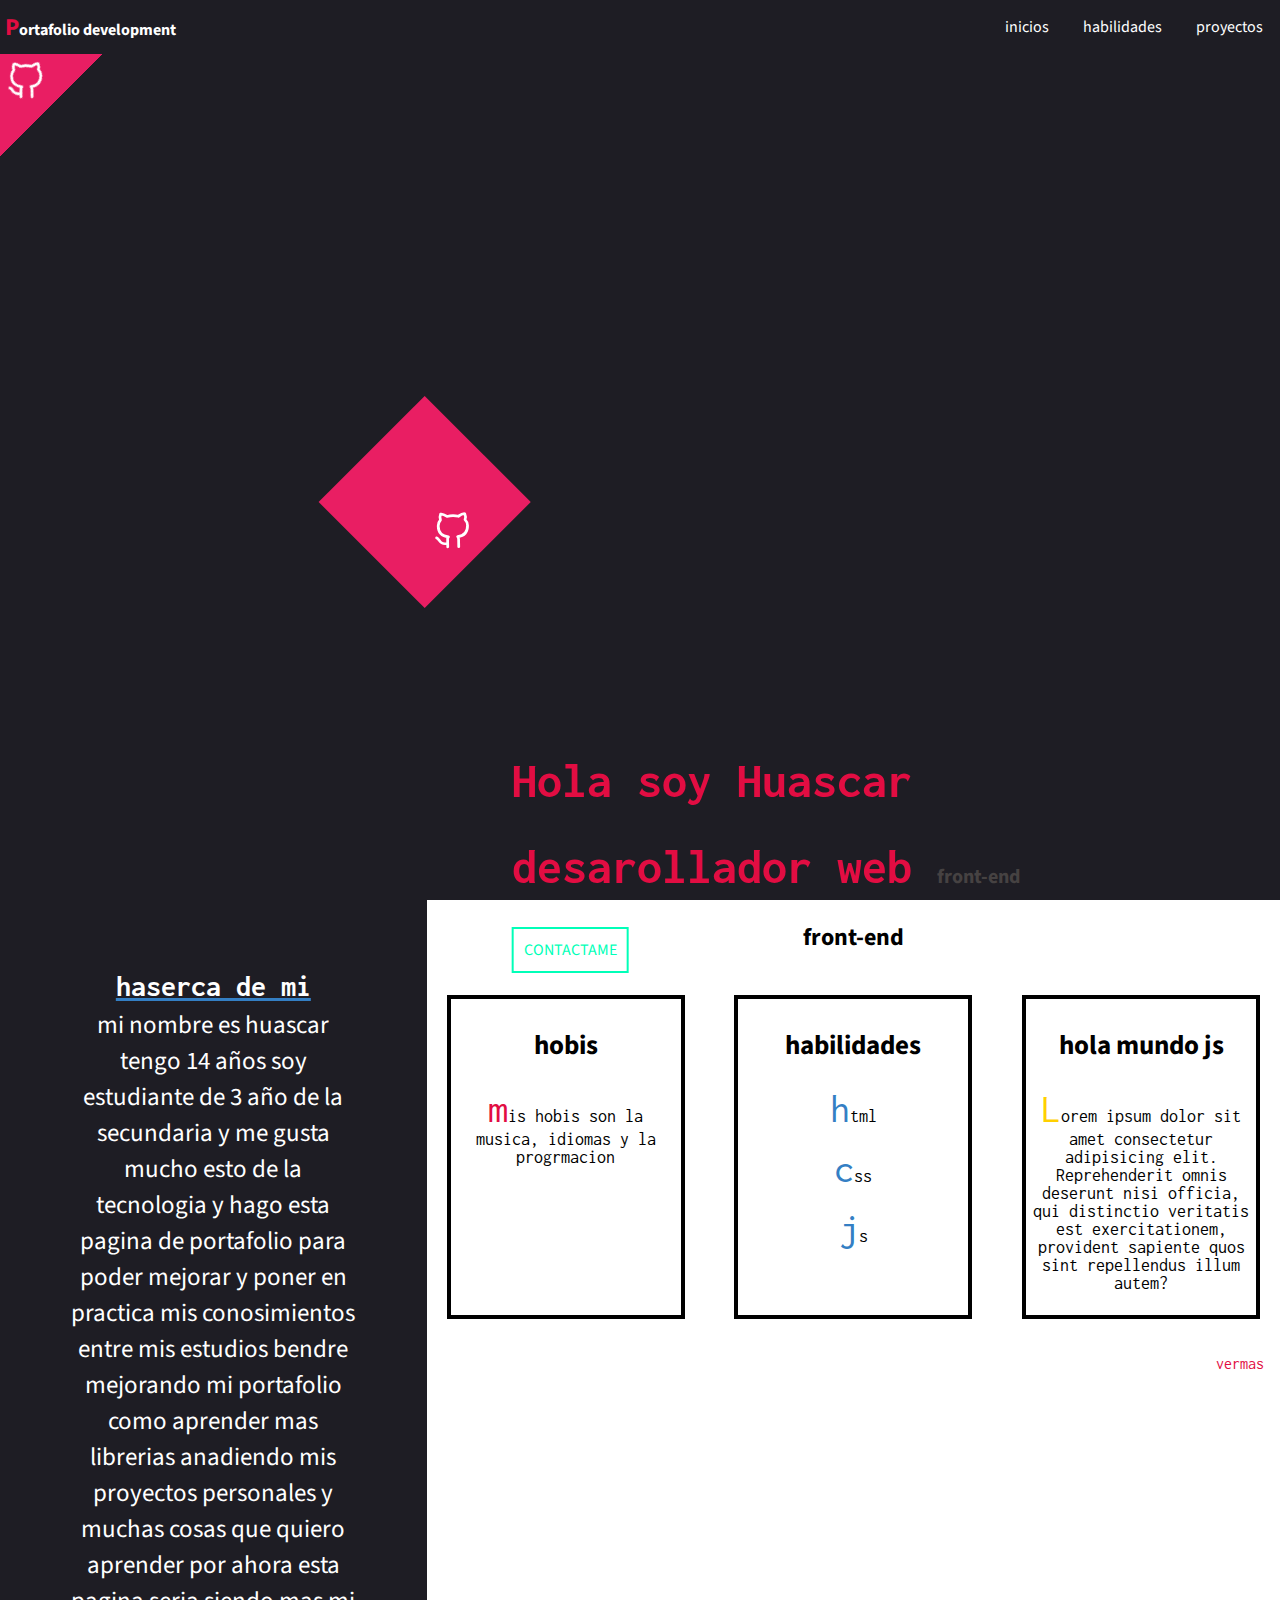
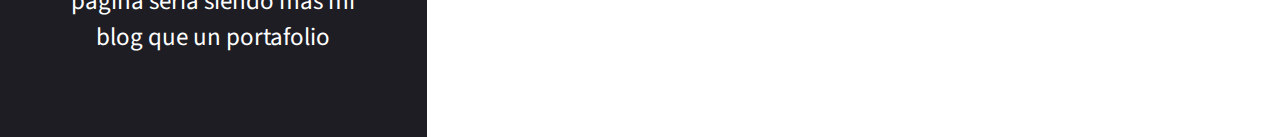
<file: index.html>
<!DOCTYPE html>
<html lang="en">
<head>
    <meta charset="UTF-8">
    <meta http-equiv="X-UA-Compatible" content="IE=edge">
    <meta name="viewport" content="width=device-width, initial-scale=1.0">
    <title>Portafolio | Huascar</title>
    <link rel="stylesheet" href="https://cdnjs.cloudflare.com/ajax/libs/animate.css/4.1.1/animate.min.css">
    <link rel="stylesheet" href="https://use.fontawesome.com/releases/v5.8.1/css/all.css" integrity="sha384-50oBUHEmvpQ+1lW4y57PTFmhCaXp0ML5d60M1M7uH2+nqUivzIebhndOJK28anvf" crossorigin="anonymous">
    <link rel="stylesheet" href="style.css">
</head>
<body>
    <section id="inicio"> 
        
    <nav class="navegador">
            <h2 class="icon">Portafolio <span>development</span></h2>
        <ul class="parts">
            <li class="inf"><a href="#inicio"><i class="fa-solid fa-house-blank"></i>inicios</a></li>
            <li class="hability"><a href="#infor">habilidades</a></li>
            <li class="proyect"><a href="">proyectos</a></li>
        </ul>
    </nav>
     <div id="github">
        <a href="#"><svg xmlns="http://www.w3.org/2000/svg" class="icon icon-tabler icon-tabler-brand-github" width="44" height="44" viewBox="0 0 24 24" stroke-width="1.5" stroke="#ffffff" fill="none" stroke-linecap="round" stroke-linejoin="round">
            <path stroke="none" d="M0 0h24v24H0z" fill="none"/>
            <path d="M9 19c-4.3 1.4 -4.3 -2.5 -6 -3m12 5v-3.5c0 -1 .1 -1.4 -.5 -2c2.8 -.3 5.5 -1.4 5.5 -6a4.6 4.6 0 0 0 -1.3 -3.2a4.2 4.2 0 0 0 -.1 -3.2s-1.1 -.3 -3.5 1.3a12.3 12.3 0 0 0 -6.2 0c-2.4 -1.6 -3.5 -1.3 -3.5 -1.3a4.2 4.2 0 0 0 -.1 3.2a4.6 4.6 0 0 0 -1.3 3.2c0 4.6 2.7 5.7 5.5 6c-.6 .6 -.6 1.2 -.5 2v3.5" />
            </svg>
        </a>
    </div>
    <header>
        
        <div class="info animate__animated animate__fadeInLeft" style="animation-delay: 400ms;">
            <div id="github">
                <a href="#"><svg xmlns="http://www.w3.org/2000/svg" class="icon icon-tabler icon-tabler-brand-github" width="44" height="44" viewBox="0 0 24 24" stroke-width="1.5" stroke="#ffffff" fill="none" stroke-linecap="round" stroke-linejoin="round">
                    <path stroke="none" d="M0 0h24v24H0z" fill="none"/>
                    <path d="M9 19c-4.3 1.4 -4.3 -2.5 -6 -3m12 5v-3.5c0 -1 .1 -1.4 -.5 -2c2.8 -.3 5.5 -1.4 5.5 -6a4.6 4.6 0 0 0 -1.3 -3.2a4.2 4.2 0 0 0 -.1 -3.2s-1.1 -.3 -3.5 1.3a12.3 12.3 0 0 0 -6.2 0c-2.4 -1.6 -3.5 -1.3 -3.5 -1.3a4.2 4.2 0 0 0 -.1 3.2a4.6 4.6 0 0 0 -1.3 3.2c0 4.6 2.7 5.7 5.5 6c-.6 .6 -.6 1.2 -.5 2v3.5" />
                    </svg>
                </a>
            </div>
            <div class="text">
            <h1 >Hola soy Huascar</h1>
            <h1 >desarollador web <span>front-end</span></h1>

            <button class="contact-me">CONTACTAME</button>
            
            <ul class="redes animate__animated">
                <li><svg xmlns="http://www.w3.org/2000/svg" class="icon icon-tabler icon-tabler-brand-github" width="28" height="28" viewBox="0 0 24 24" stroke-width="1" stroke="#ffffff" fill="none" stroke-linecap="round" stroke-linejoin="round">
                    <path stroke="none" d="M0 0h24v24H0z" fill="none"/>
                    <path d="M9 19c-4.3 1.4 -4.3 -2.5 -6 -3m12 5v-3.5c0 -1 .1 -1.4 -.5 -2c2.8 -.3 5.5 -1.4 5.5 -6a4.6 4.6 0 0 0 -1.3 -3.2a4.2 4.2 0 0 0 -.1 -3.2s-1.1 -.3 -3.5 1.3a12.3 12.3 0 0 0 -6.2 0c-2.4 -1.6 -3.5 -1.3 -3.5 -1.3a4.2 4.2 0 0 0 -.1 3.2a4.6 4.6 0 0 0 -1.3 3.2c0 4.6 2.7 5.7 5.5 6c-.6 .6 -.6 1.2 -.5 2v3.5" />
                </svg></li>

                <li><svg xmlns="http://www.w3.org/2000/svg" class="icon icon-tabler icon-tabler-brand-facebook" width="28" height="28" viewBox="0 0 24 24" stroke-width="1" stroke="#00abfb" fill="none" stroke-linecap="round" stroke-linejoin="round">
                    <path stroke="none" d="M0 0h24v24H0z" fill="none"/>
                    <path d="M7 10v4h3v7h4v-7h3l1 -4h-4v-2a1 1 0 0 1 1 -1h3v-4h-3a5 5 0 0 0 -5 5v2h-3" />
                </svg></li>

                <li><svg xmlns="http://www.w3.org/2000/svg" class="icon icon-tabler icon-tabler-brand-instagram" width="28" height="28" viewBox="0 0 24 24" stroke-width="1" stroke="#fd0061" fill="none" stroke-linecap="round" stroke-linejoin="round">
                    <path stroke="none" d="M0 0h24v24H0z" fill="none"/>
                    <rect x="4" y="4" width="16" height="16" rx="4" />
                    <circle cx="12" cy="12" r="3" />
                    <line x1="16.5" y1="7.5" x2="16.5" y2="7.501" />
                </svg></li>
                
            </ul>
        </div>
        </div>
        <form action="" class="form animate__animated">
            <input type="text" placeholder="correo">
            <textarea name="" id="" placeholder="mensaje" cols="30" rows="10"></textarea>
            <button class="botonenviar">enviar</button>
        </form>
    </header>
    </section>
    <section id="infor">
        <div class="infod">
            <h2>haserca de mi</h2>
            <p>mi nombre es huascar tengo 14 años soy estudiante de 3 año de la secundaria y me gusta mucho esto de la tecnologia y hago esta pagina de portafolio para poder mejorar y poner en practica mis conosimientos entre mis estudios bendre mejorando mi portafolio como aprender mas librerias anadiendo mis proyectos personales y muchas cosas que quiero aprender por ahora esta pagina seria siendo mas mi blog que un portafolio</p>
           
            
        </div>
        <div class="habilidades">
            <h2>front-end</h2>
            <ul>
                <li class="html">
                        <h2>hobis</h2>
                        <p>mis hobis son la musica, idiomas y la progrmacion</p>
                </li>
                <li class="css">
                        <h2>habilidades</h2>
                        <p>html</p>
                        <div class="html"></div>
                        <p>css</p>
                        <div class="html"></div>
                        <p>js</p>
                        <div class="html"></div>


                </li>
                <li class="js">
                        <h2>hola mundo js</h2>
                        <p>Lorem ipsum dolor sit amet consectetur adipisicing elit. Reprehenderit omnis deserunt nisi officia, qui distinctio veritatis est exercitationem, provident sapiente quos sint repellendus illum autem?</p>

                </li>
                
            </ul><a href="" class="showmore">vermas</a>
        </div>
    </section>
    <script src="https://wowjs.uk/dist/wow.min.js">
    </script>
    <script>
    new WOW().init();
    </script>
    <script src="scripts/index.js"></script>
</body>
</html>
</file>
<file: style.css>
@import url('https://fonts.googleapis.com/css2?family=Inconsolata:wght@200;400&family=Source+Sans+Pro:wght@200&display=swap');
:root{
    --color-grisazul :  #1e1d24;
    --letra-white: #fff;
    --color-azul: #347fc4;
    --color-fondo: #1e1d24;
    --color-black: black;
    --color-red:#e20d42;
   --color-blue : #00ffb8;
   --color-gris: #464242;
   --color-gradient:linear-gradient(to right, var(--color-azul), var(--color-red));

}
*{
    font-family: 'Source Sans Pro', sans-serif;
    cursor: default;
}
html{
    overflow: hidden;
    scroll-behavior: smooth;
}
body{   
    margin: 0;
}
#github{
    position: fixed;
    width: 150px;
    height: 150px;
    background: #e91e63;
    top: -23px;
    left: -77px;
    transform: rotate(45deg);
    
}
#github > a> svg{
    position: fixed;
    top: 53px;
    left: 93px;
    transform: rotate(-46deg);
    transition: 500ms;
    cursor: pointer;
}
#github > a> svg:hover{
    width: 50px;
    height: 50px;
}
nav.navegador{
    z-index: 15;
   height: 54px;
   display: flex;
   position: fixed;
   min-width: 100%;
   justify-content: space-between;    
   background: var(--color-grisazul);
   align-items: center;

  
}
nav.navegador > h2.icon{
    padding: 5px;
    color: var(--letra-white);
    font-size: 16px;
    cursor: pointer;
}
nav.navegador > h2.icon::first-letter{
    color: var(--color-red);
    font-size: 24px;
}
nav.navegador > ul.parts{
    list-style: none;
    display: flex;
    justify-content: space-between;
    align-items: center;
}
nav.navegador > ul.parts > li > a{
    text-decoration: none;
    color: var(--letra-white);
    padding: 17px;
    transition: 1s all ease;
    cursor: pointer;
    border: var(--color-azul);
}
nav.navegador > ul.parts > li > a:hover{
    border-bottom: 1px  var(--color-azul) solid;
    color: white;

}
svg.fondosvg{
    position: relative;
    height: 100vh;
}
header{
    display: grid;
    grid-template-columns: repeat(1,2fr 1fr);
    grid-template-rows: repeat(1,100%);
    min-height: 100vh;
    background: var(--color-fondo);
}
header > div.info > .text >h1{
    color: var(--color-red);
    font-size: 50px;
    font-family: 'Inconsolata', monospace;
} 
header > div.info > .text > h1 > span{
    color: var(--color-gris);
    font-size: 20px;
}
header > div.info > .text{
   position: absolute;
   top: 30%;
   left: 10%;
}

header > div.info{
    height: 100%;
    width: 100%;
    transform: translate(50%, 50%);
} 
button.contact-me{
    color: var(--color-blue);
    border-radius: 0px;
    border: 2px solid var(--color-blue);
    background: transparent;
    padding: 10px;
    transition: all 1s;
    cursor: pointer;
    font-size: 16px;
}
button.contact-me:hover{
    background: var(--color-blue);
    color: var(--letra-white);
}
div.correo{
    transition: all 2s;
    overflow: auto;  
}
ul.redes{
    position: fixed;
    bottom: 40%;
}
ul.redes > ul{
    list-style: none;
    color: blue;
}
ul.redes > ul > li {
    background: transparent;
    
}
ul.redes > ul > li > svg{
    padding: 8px;
    margin-bottom: 8px;
    background: aliceblue;
    width: 25px;
    height: 25px;
    border-radius: 100px;
    cursor: pointer;
    transition: all 1s;
    border: var(--color-red);
}
div.redes > ul > li > svg:hover{
    border: var(--color-red);
}
div.infod{
    padding: 70px;
    background: var(--color-fondo);
    text-align: center
}
div.html{
    color: red;
    width: 10%;
}
div.infod > h2{
    padding-bottom: 5px;
    font-family: 'Inconsolata', monospace;
    margin: 0;
    text-decoration:underline var(--color-azul) 3px;
    font-size: 30px;
    color: var(--letra-white)
}
div.infod > p{
    margin:0;
    color: var(--letra-white);
    font-size: 25px;
}
div.infod > svg{
    width: 550px;
    height: 310px;
    position: absolute;
    transform: translate(-13px, 300px);
}
section#infor{
    display: grid;
    grid-template-columns: repeat(1, 0.5fr 1fr);
    height: calc(100vh - 7vh);
}
div.habilidades > h2{
    text-align: center;
    text-decoration: overline var(--color-gradient) 5px;
}
div.habilidades > ul{
    display: flex;
    justify-content:space-between;
    list-style: none;
    transition: all 500ms  ;
    cursor: pointer;
    padding: 0;
}
div.habilidades > ul > li {
    text-align: center;
    align-items: center;
    width: 220px;
    border: 4px solid;
   
    color: var(--color-black);
    padding: 5px;
    font-size: large;
    font-family: sans-serif;
    transition: all 500ms;
    margin: 20px;
    
}
div.habilidades > ul > li > p{
    font-family: 'Inconsolata', monospace;
}
div.habilidades > ul > li:nth-child(1) > p::first-letter{
    
    color: #e20d42;
    font-size: 40px;
    
}
div.habilidades > ul > li:nth-child(2) > p::first-letter{
    color: var(--color-azul);
    font-size: 40px;
} 
div.habilidades > ul > li:nth-child(3) > p::first-letter{
    color: #ffd000;
    font-size: 40px;
}

div.habilidades > ul > li:nth-child(1):hover{ 
    border-radius: 0px 0px 1px 45px;
    border-top: #9fcaf1e6  4px solid; 
    -webkit-box-shadow: 13px 37px 0px 3px rgba(226,13,66,0.81);
    -moz-box-shadow: 13px 37px 0px 3px rgba(226,13,66,0.81);
    box-shadow: 13px 37px 0px 3px rgba(226,13,66,0.81);
}
div.habilidades > ul > li:nth-child(2):hover{
    border-radius: 0px 0px 1px 45px;
    border-top: #9fcaf1e6  4px solid; 
    -webkit-box-shadow: 13px 37px 0px 3px var(--color-azul);
    -moz-box-shadow: 13px 37px 0px 3px var(--color-azul);
    box-shadow: 13px 37px 0px 3px var(--color-azul);
} 
div.habilidades > ul > li:nth-child(3):hover{
    border-radius: 0px 0px 1px 45px;
    border-top: #9fcaf1e6  4px solid; 
    -webkit-box-shadow: 13px 37px 0px 3px #ffd000;
    -moz-box-shadow: 13px 37px 0px 3px #ffd000;
    box-shadow: 13px 37px 0px 3px #ffd000;
}
.form{
    padding: 20px;
    background: #fff;
    opacity: 0;
    display: flex;
    flex-direction: column;
    flex-wrap: wrap;
    justify-content: center;
    align-items: center;
}
.form > input{
    padding: 15px;
    margin-bottom: 15px;
    border: 0;
    border-bottom: 2px solid var(--color-azul);
    background: transparent;
    color: var(--color-red);
    font-family: 'Inconsolata', monospace;
    text-align: center;
}
.form >textarea{
    padding: 5px;
    border: 0;
    background: #1e1d24;
    color: #fff;

}
form.form > button.botonenviar{
    color: var(--letra-white);
    border-radius: 0px;
    border: 0;
    background: #1a64a8;
    margin-top: 5px;
    padding: 15px;
    transition: all 1s;
    cursor: pointer;
    font-size: 15px;

}
ul.redes{
    opacity: 0;
    position: absolute;
    top: 55%;
    left: -20%;
   
}
ul.animacion-redes{
    opacity: 1;
    position: absolute;
    top: 55%;
    left: -20%;
}
ul.redes > li {
    list-style: none;
    padding-bottom: 40px;

}
ul.redes > li > svg{
    position: relative;
    cursor: pointer;
    transition: 250ms;
}
ul.redes > li > svg:hover{
    width: 35px;
    height: 35px;
}
.animacion{
    opacity: 1;
}
a.showmore{
    position: absolute;
    left: 95%;
    color: var(--color-red);
    font-size: 16px;
    font-family: 'Inconsolata', monospace;
    text-decoration: none;
    cursor: pointer;
}
a.showmore:hover{
    text-decoration: underline;

}
</file>
